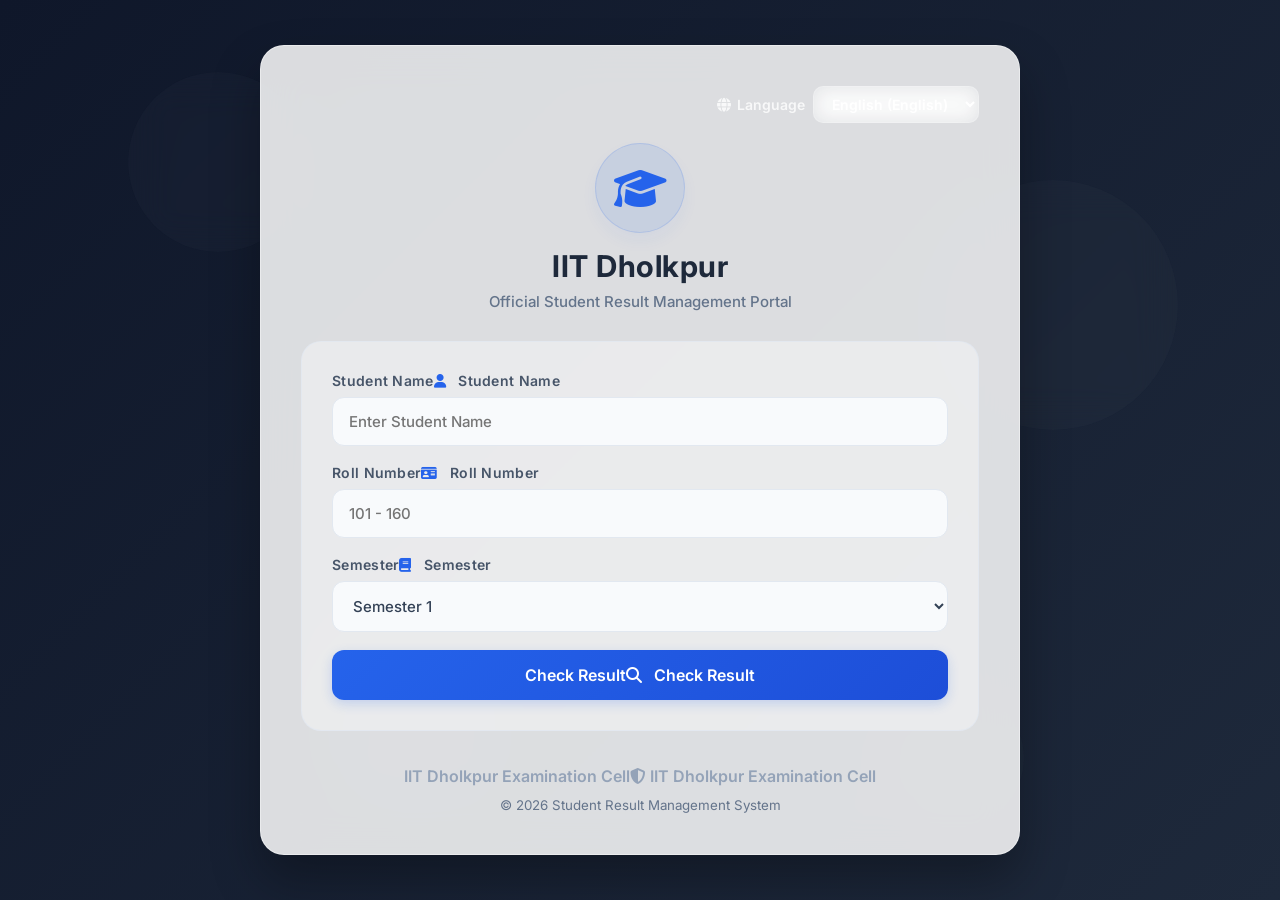
<file: index.html>
<!DOCTYPE html>
<html lang="en">

<head>
    <meta charset="UTF-8">
    <meta name="viewport" content="width=device-width, initial-scale=1.0">

    <title>IIT Dholkpur | Student Result Portal</title>

    <!-- Google Font -->
    <link rel="preconnect" href="https://fonts.googleapis.com">
    <link rel="preconnect" href="https://fonts.gstatic.com" crossorigin>
    <link href="https://fonts.googleapis.com/css2?family=Inter:wght@300;400;500;600;700&display=swap" rel="stylesheet">

    <!-- Font Awesome -->
    <link rel="stylesheet" href="https://cdnjs.cloudflare.com/ajax/libs/font-awesome/6.7.2/css/all.min.css">

    <link rel="stylesheet" href="style.css">

</head>

<body>

    <!-- Floating Background -->
    <div class="background">
        <span></span>
        <span></span>
        <span></span>
        <span></span>
    </div>

    <div class="container">

        <!-- Language Switcher -->
        <div class="lang-switcher">
            <label for="languageSelect">
                <i class="fa-solid fa-globe"></i>
                <span data-i18n="select_lang">Language</span>
            </label>
            <select id="languageSelect" onchange="setLanguage(this.value)">
                <option value="en">English (English)</option>
                <option value="hi">हिंदी (Hindi)</option>
                <option value="ta">தமிழ் (Tamil)</option>
                <option value="te">తెలుగు (Telugu)</option>
                <option value="bn">বাংলা (Bengali)</option>
                <option value="mr">मराठी (Marathi)</option>
            </select>
        </div>

        <!-- Header -->

        <div class="header">

            <div class="logo">
                <i class="fas fa-graduation-cap"></i>
            </div>

            <h1 data-i18n="portal_title">IIT Dholkpur</h1>

            <p data-i18n="portal_subtitle">Official Student Result Management Portal</p>

        </div>

        <!-- Search Card -->

        <div class="search-card">

            <div class="input-group">

                <label data-i18n="label_student_name">
                    <i class="fa-solid fa-user"></i>
                    Student Name
                </label>

                <input type="text" id="nameInput" placeholder="Enter Student Name" data-i18n-placeholder="placeholder_student_name">

            </div>

            <div class="input-group">

                <label data-i18n="label_roll_no">
                    <i class="fa-solid fa-id-card"></i>
                    Roll Number
                </label>

                <input type="number" id="rollInput" placeholder="101 - 160" data-i18n-placeholder="placeholder_roll_no">

            </div>

            <div class="input-group">

                <label data-i18n="label_semester">
                    <i class="fa-solid fa-book"></i>
                    Semester
                </label>

                <select id="semester">

                    <option value="sem1" data-i18n="sem_1">Semester 1</option>

                    <option value="sem2" data-i18n="sem_2">Semester 2</option>

                </select>

            </div>

            <button id="checkBtn" onclick="checkResult()" data-i18n="btn_check_result">

                <i class="fa-solid fa-magnifying-glass"></i>

                Check Result

            </button>

        </div>

        <!-- Loading -->

        <div id="loader" class="loader hidden">

            <div class="spinner"></div>

            <p data-i18n="fetching_result">Fetching Student Result...</p>

        </div>

        <!-- Result -->

        <div id="result"></div>

        <!-- Footer -->

        <footer>

            <p data-i18n="footer_cell">

                <i class="fa-solid fa-shield-halved"></i>

                IIT Dholkpur Examination Cell

            </p>

            <small data-i18n="footer_rights">

                © 2026 Student Result Management System

            </small>

        </footer>

    </div>

    <script src="translations.js"></script>
    <script src="script.js"></script>

</body>

</html>
</file>
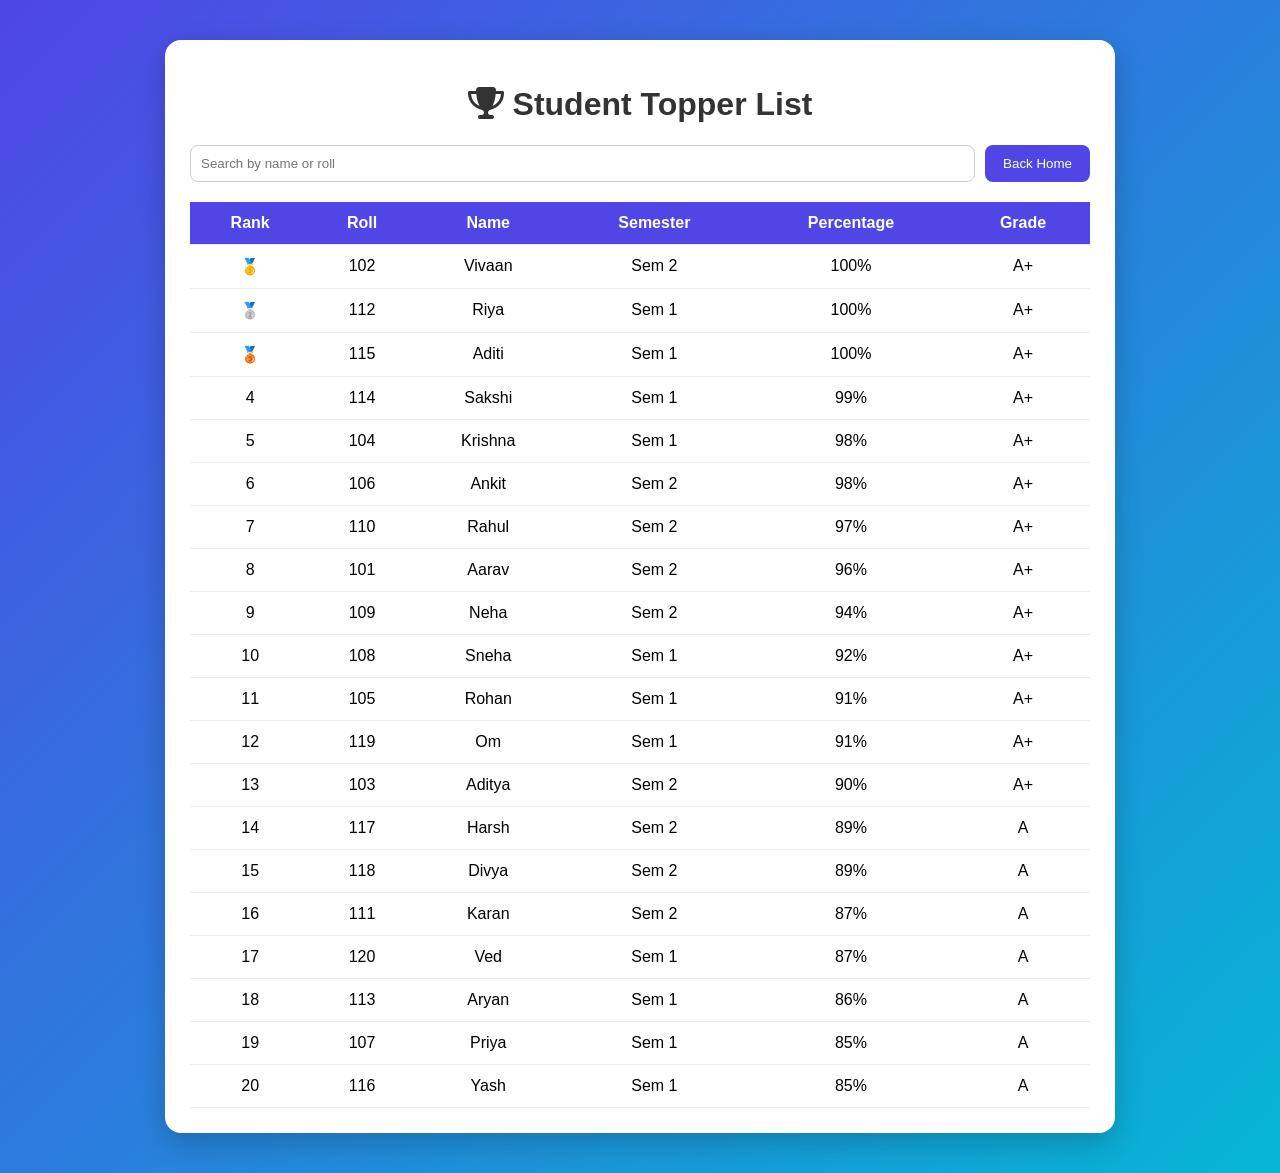
<file: topper.html>
<!DOCTYPE html>
<html lang="en">
<head>
<meta charset="UTF-8"><meta name="viewport" content="width=device-width,initial-scale=1">
<title>Topper List</title>
<link rel="stylesheet" href="https://cdnjs.cloudflare.com/ajax/libs/font-awesome/6.7.2/css/all.min.css">
<link rel="stylesheet" href="topper.css">
</head>
<body>
<div class="container">
<h1><i class="fa-solid fa-trophy"></i> Student Topper List</h1>
<div class="controls">
<input id="search" placeholder="Search by name or roll">
<button onclick="window.location.href='index.html'">Back Home</button>
</div>
<table>
<thead><tr><th>Rank</th><th>Roll</th><th>Name</th><th>Semester</th><th>Percentage</th><th>Grade</th></tr></thead>
<tbody id="tbody"></tbody>
</table>
</div>
<script src="topper.js"></script>
</body>
</html>
</file>
<file: style.css>
/* ==========================================================================
   GOOGLE FONTS & BASE STYLING
   ========================================================================== */
@import url('https://fonts.googleapis.com/css2?family=Inter:wght@300;400;500;600;700&display=swap');

* {
    margin: 0;
    padding: 0;
    box-sizing: border-box;
    font-family: 'Inter', sans-serif;
}

html {
    scroll-behavior: smooth;
}

body {
    min-height: 100vh;
    display: flex;
    justify-content: center;
    align-items: center;
    padding: 40px 15px;
    overflow-x: hidden;
    background: linear-gradient(135deg, #0F172A, #1E293B);
    position: relative;
}

/* Subtle Premium Background Image Overlay */
body::before {
    content: "";
    position: fixed;
    inset: 0;
    background-image: url('https://images.unsplash.com/photo-1562774053-701939374585?q=80&w=1920');
    background-size: cover;
    background-position: center;
    opacity: 0.05;
    z-index: -2;
}

/* ==========================================================================
   FLOATING BACKGROUND CIRCLES (Subtle texture)
   ========================================================================== */
.background {
    position: fixed;
    inset: 0;
    overflow: hidden;
    z-index: -1;
}

.background span {
    position: absolute;
    width: 180px;
    height: 180px;
    border-radius: 50%;
    background: rgba(255, 255, 255, .02);
    animation: float 18s linear infinite;
    backdrop-filter: blur(20px);
}

.background span:nth-child(1) {
    top: 8%;
    left: 10%;
}

.background span:nth-child(2) {
    right: 8%;
    top: 20%;
    width: 250px;
    height: 250px;
}

.background span:nth-child(3) {
    left: 25%;
    bottom: 10%;
}

.background span:nth-child(4) {
    right: 20%;
    bottom: 8%;
    width: 140px;
    height: 140px;
}

@keyframes float {
    0% { transform: translateY(0) rotate(0deg); }
    50% { transform: translateY(-35px) rotate(180deg); }
    100% { transform: translateY(0) rotate(360deg); }
}

/* ==========================================================================
   MAIN CARD CONTAINER (Light Glassmorphism)
   ========================================================================== */
.container {
    width: 100%;
    max-width: 760px;
    background: rgba(255, 255, 255, 0.85);
    backdrop-filter: blur(20px);
    -webkit-backdrop-filter: blur(20px);
    border: 1px solid rgba(255, 255, 255, 0.4);
    border-radius: 24px;
    padding: 40px;
    color: #334155;
    box-shadow: 0 25px 50px rgba(0, 0, 0, 0.3);
    animation: fadeIn .8s cubic-bezier(0.16, 1, 0.3, 1);
}

@keyframes fadeIn {
    from {
        opacity: 0;
        transform: translateY(20px);
    }
    to {
        opacity: 1;
        transform: translateY(0);
    }
}

/* ==========================================================================
   HEADER
   ========================================================================== */
.header {
    text-align: center;
    margin-bottom: 30px;
}

.logo {
    width: 90px;
    height: 90px;
    margin: auto;
    border-radius: 50%;
    background: rgba(37, 99, 235, 0.1);
    display: flex;
    align-items: center;
    justify-content: center;
    font-size: 42px;
    color: #2563EB;
    margin-bottom: 15px;
    box-shadow: 0 8px 16px rgba(37, 99, 235, 0.05);
    border: 1px solid rgba(37, 99, 235, 0.15);
}

.header h1 {
    font-size: 30px;
    font-weight: 700;
    color: #1E293B;
    letter-spacing: 0.5px;
}

.header p {
    margin-top: 8px;
    color: #64748B;
    font-size: 15px;
    font-weight: 500;
}

/* ==========================================================================
   SEARCH CARD & FORM CONTROLS
   ========================================================================== */
.search-card {
    background: rgba(255, 255, 255, 0.4);
    border: 1px solid rgba(226, 232, 240, 0.8);
    border-radius: 20px;
    padding: 30px;
}

.input-group {
    margin-bottom: 18px;
}

.input-group label {
    display: block;
    margin-bottom: 8px;
    font-weight: 600;
    color: #475569;
    font-size: 14px;
    letter-spacing: 0.3px;
}

.input-group i {
    color: #2563EB;
    margin-right: 8px;
}

input,
select {
    width: 100%;
    padding: 14px 16px;
    border-radius: 12px;
    border: 1px solid #E2E8F0;
    background: #F8FAFC;
    color: #334155;
    font-size: 15px;
    font-weight: 500;
    outline: none;
    transition: all 0.2s ease;
}

input:focus,
select:focus {
    background: #ffffff;
    border-color: #2563EB;
    box-shadow: 0 0 0 3px rgba(37, 99, 235, 0.15);
}

/* ==========================================================================
   PRIMARY ACTION BUTTON
   ========================================================================== */
button {
    width: 100%;
    padding: 15px;
    border: none;
    border-radius: 12px;
    background: linear-gradient(135deg, #2563EB, #1D4ED8);
    color: #fff;
    font-size: 16px;
    font-weight: 600;
    cursor: pointer;
    transition: all 0.3s cubic-bezier(0.16, 1, 0.3, 1);
    box-shadow: 0 4px 12px rgba(37, 99, 235, 0.2);
}

button i {
    margin-right: 8px;
}

button:hover {
    transform: translateY(-2px);
    box-shadow: 0 8px 20px rgba(37, 99, 235, 0.3);
    filter: brightness(1.05);
}

button:active {
    transform: translateY(0);
    box-shadow: 0 4px 12px rgba(37, 99, 235, 0.2);
}

/* ==========================================================================
   LOADER & SPINNER
   ========================================================================== */
.loader {
    text-align: center;
    margin: 30px 0;
}

.hidden {
    display: none;
}

.spinner {
    width: 50px;
    height: 50px;
    margin: auto;
    border: 5px solid rgba(37, 99, 235, 0.1);
    border-top: 5px solid #2563EB;
    border-radius: 50%;
    animation: spin 0.8s cubic-bezier(0.5, 0.1, 0.1, 0.9) infinite;
}

.loader p {
    margin-top: 15px;
    color: #64748B;
    font-weight: 500;
}

@keyframes spin {
    to { transform: rotate(360deg); }
}

#result {
    margin-top: 30px;
}

/* ==========================================================================
   RESULT CARD (Query View)
   ========================================================================== */
.result-card {
    margin-top: 30px;
    background: #ffffff;
    color: #334155;
    border-radius: 20px;
    overflow: hidden;
    border: 1px solid #E2E8F0;
    box-shadow: 0 10px 30px rgba(0, 0, 0, 0.04);
    animation: slideUp .6s cubic-bezier(0.16, 1, 0.3, 1);
}

@keyframes slideUp {
    from {
        opacity: 0;
        transform: translateY(20px);
    }
    to {
        opacity: 1;
        transform: translateY(0);
    }
}

/* ==========================================================================
   STUDENT HEADER IN RESULT CARD
   ========================================================================== */
.student-header {
    background: #F8FAFC;
    border-bottom: 1px solid #E2E8F0;
    color: #1E293B;
    padding: 30px;
    display: flex;
    align-items: center;
    gap: 20px;
}

.avatar {
    width: 70px;
    height: 70px;
    border-radius: 50%;
    background: rgba(37, 99, 235, 0.08);
    color: #2563EB;
    display: flex;
    justify-content: center;
    align-items: center;
    font-size: 28px;
    font-weight: 700;
    flex-shrink: 0;
    border: 2px solid rgba(37, 99, 235, 0.12);
}

.student-info h2 {
    font-size: 22px;
    font-weight: 700;
    color: #1E293B;
    margin-bottom: 6px;
    letter-spacing: 0.3px;
}

.student-info p {
    color: #64748B;
    font-size: 14px;
    font-weight: 500;
    margin-bottom: 2px;
}

/* ==========================================================================
   METRIC SUMMARY BOXES
   ========================================================================== */
.summary {
    display: grid;
    grid-template-columns: repeat(auto-fit, minmax(130px, 1fr));
    gap: 15px;
    padding: 25px;
    background: #F8FAFC;
    border-bottom: 1px solid #E2E8F0;
}

.summary-box {
    background: #ffffff;
    padding: 20px 15px;
    border-radius: 12px;
    text-align: center;
    border: 1px solid #E2E8F0;
    box-shadow: 0 4px 6px rgba(0, 0, 0, 0.01);
    transition: transform 0.2s ease;
}

.summary-box:hover {
    transform: translateY(-2px);
}

.summary-box h4 {
    font-size: 12px;
    font-weight: 600;
    color: #64748B;
    margin-bottom: 8px;
    text-transform: uppercase;
    letter-spacing: 0.5px;
}

.summary-box span {
    font-size: 22px;
    font-weight: 700;
    color: #1E293B;
}

/* Accent highlighting for core metrics */
.summary-box:nth-child(2) span,
.summary-box:nth-child(3) span {
    color: #2563EB;
}

/* ==========================================================================
   SUBJECT RESULT TABLE
   ========================================================================== */
.result-table {
    width: 100%;
    border-collapse: collapse;
    font-size: 15px;
}

.result-table thead {
    background: #F1F5F9;
    border-bottom: 1px solid #E2E8F0;
    color: #475569;
}

.result-table th,
.result-table td {
    padding: 16px 24px;
}

.result-table th {
    font-weight: 600;
    text-align: center;
    font-size: 13px;
    text-transform: uppercase;
    letter-spacing: 0.5px;
}

.result-table td {
    text-align: center;
    border-bottom: 1px solid #F1F5F9;
    color: #334155;
    font-weight: 500;
}

.result-table th:first-child,
.result-table td:first-child {
    text-align: left;
}

.result-table tbody tr {
    background-color: #ffffff;
    transition: background-color 0.2s;
}

.result-table tbody tr:nth-child(even) {
    background-color: #FDFEFE;
}

.result-table tbody tr:hover {
    background-color: #F8FAFC;
}

/* ==========================================================================
   BADGES (MINIMALIST & CLEAN PILLS)
   ========================================================================== */
.grade {
    padding: 5px 12px;
    border-radius: 30px;
    font-weight: 600;
    font-size: 12px;
    display: inline-block;
    min-width: 55px;
    text-align: center;
    background: #F1F5F9;
    color: #475569;
    border: 1px solid #E2E8F0;
}

.grade.aplus,
.grade.a {
    background: rgba(37, 99, 235, 0.08);
    color: #2563EB;
    border: 1px solid rgba(37, 99, 235, 0.15);
}

.grade.b,
.grade.c {
    background: #F1F5F9;
    color: #475569;
    border: 1px solid #E2E8F0;
}

.grade.f {
    background: rgba(220, 38, 38, 0.08);
    color: #DC2626;
    border: 1px solid rgba(220, 38, 38, 0.15);
}

/* STATUS BADGES */
.status {
    display: inline-block;
    padding: 10px 24px;
    border-radius: 30px;
    font-weight: 700;
    font-size: 14px;
    letter-spacing: 0.5px;
    text-transform: uppercase;
    box-shadow: 0 4px 6px rgba(0, 0, 0, 0.02);
}

.status.pass,
.status.distinction,
.status.topper {
    background: #2563EB;
    color: #ffffff;
    box-shadow: 0 4px 12px rgba(37, 99, 235, 0.2);
}

.status.fail {
    background: #64748B;
    color: #ffffff;
}

/* ==========================================================================
   ACTION BUTTONS
   ========================================================================== */
.action-buttons {
    display: flex;
    gap: 12px;
    flex-wrap: wrap;
    padding: 25px;
    background: #F8FAFC;
    border-top: 1px solid #E2E8F0;
}

.action-buttons button {
    flex: 1;
    min-width: 140px;
    padding: 12px;
    font-size: 14px;
    border-radius: 10px;
    font-weight: 600;
    box-shadow: none;
}

.print-btn {
    background: #2563EB !important;
    color: #fff !important;
}

.download-btn {
    background: #F1F5F9 !important;
    color: #334155 !important;
    border: 1px solid #E2E8F0;
}

.download-btn:hover {
    background: #E2E8F0 !important;
}

.copy-btn {
    background: #F1F5F9 !important;
    color: #334155 !important;
    border: 1px solid #E2E8F0;
}

.copy-btn:hover {
    background: #E2E8F0 !important;
}

/* ==========================================================================
   FOOTER
   ========================================================================== */
footer {
    text-align: center;
    margin-top: 35px;
    color: #64748B;
}

footer p {
    margin-bottom: 8px;
    font-weight: 600;
    color: #94A3B8;
}

footer small {
    color: #64748B;
}

/* ==========================================================================
   LANGUAGE SWITCHER
   ========================================================================== */
.lang-switcher {
    display: flex;
    justify-content: flex-end;
    align-items: center;
    gap: 8px;
    margin-bottom: 20px;
}

.lang-switcher label {
    font-size: 14px;
    font-weight: 600;
    color: rgba(255, 255, 255, 0.8);
    display: flex;
    align-items: center;
    gap: 6px;
}

.lang-switcher select {
    width: auto;
    padding: 8px 14px;
    border-radius: 10px;
    border: 1px solid rgba(255, 255, 255, 0.2);
    background: rgba(255, 255, 255, 0.1);
    color: #fff;
    font-size: 14px;
    font-weight: 600;
    cursor: pointer;
    backdrop-filter: blur(10px);
    transition: all 0.3s ease;
    outline: none;
}

.lang-switcher select:hover {
    background: rgba(255, 255, 255, 0.2);
}

.lang-switcher select option {
    background: #1E293B;
    color: #fff;
    padding: 8px;
}

/* ==========================================================================
   RESPONSIVENESS (MOBILE & TABLET)
   ========================================================================== */
@media (max-width: 768px) {
    .container {
        padding: 24px;
    }

    .student-header {
        flex-direction: column;
        text-align: center;
        padding: 24px;
    }

    .summary {
        grid-template-columns: repeat(2, 1fr);
        padding: 15px;
    }

    .action-buttons {
        flex-direction: column;
    }
    
    .result-table th,
    .result-table td {
        padding: 12px 14px;
        font-size: 14px;
    }
}

@media (max-width: 500px) {
    .summary {
        grid-template-columns: 1fr;
    }

    .logo {
        width: 70px;
        height: 70px;
        font-size: 32px;
    }

    .header h1 {
        font-size: 24px;
    }
}

/* ==========================================================================
   PRINT STYLING
   ========================================================================== */
@media print {
    body {
        background: #fff;
    }

    body::before,
    .background,
    .search-card,
    .action-buttons,
    .lang-switcher,
    footer {
        display: none;
    }

    .container {
        box-shadow: none;
        background: #fff;
        border: none;
        padding: 0;
        max-width: 100%;
    }

    .result-card {
        box-shadow: none;
        border: none;
        margin-top: 0;
    }
}
</file>
<file: topper.css>
body{margin:0;font-family:Poppins,Arial,sans-serif;background:linear-gradient(135deg,#4f46e5,#06b6d4);min-height:100vh}
.container{max-width:900px;margin:40px auto;background:#fff;padding:25px;border-radius:16px;box-shadow:0 10px 30px rgba(0,0,0,.2)}
h1{text-align:center;color:#333}.controls{display:flex;gap:10px;margin:20px 0}
input{flex:1;padding:10px;border:1px solid #ccc;border-radius:8px}
button{padding:10px 18px;border:none;background:#4f46e5;color:#fff;border-radius:8px;cursor:pointer}
table{width:100%;border-collapse:collapse}
th,td{padding:12px;text-align:center;border-bottom:1px solid #eee}
th{background:#4f46e5;color:#fff}
tr:hover{background:#f5f5f5}
.medal{font-size:22px}
</file>
